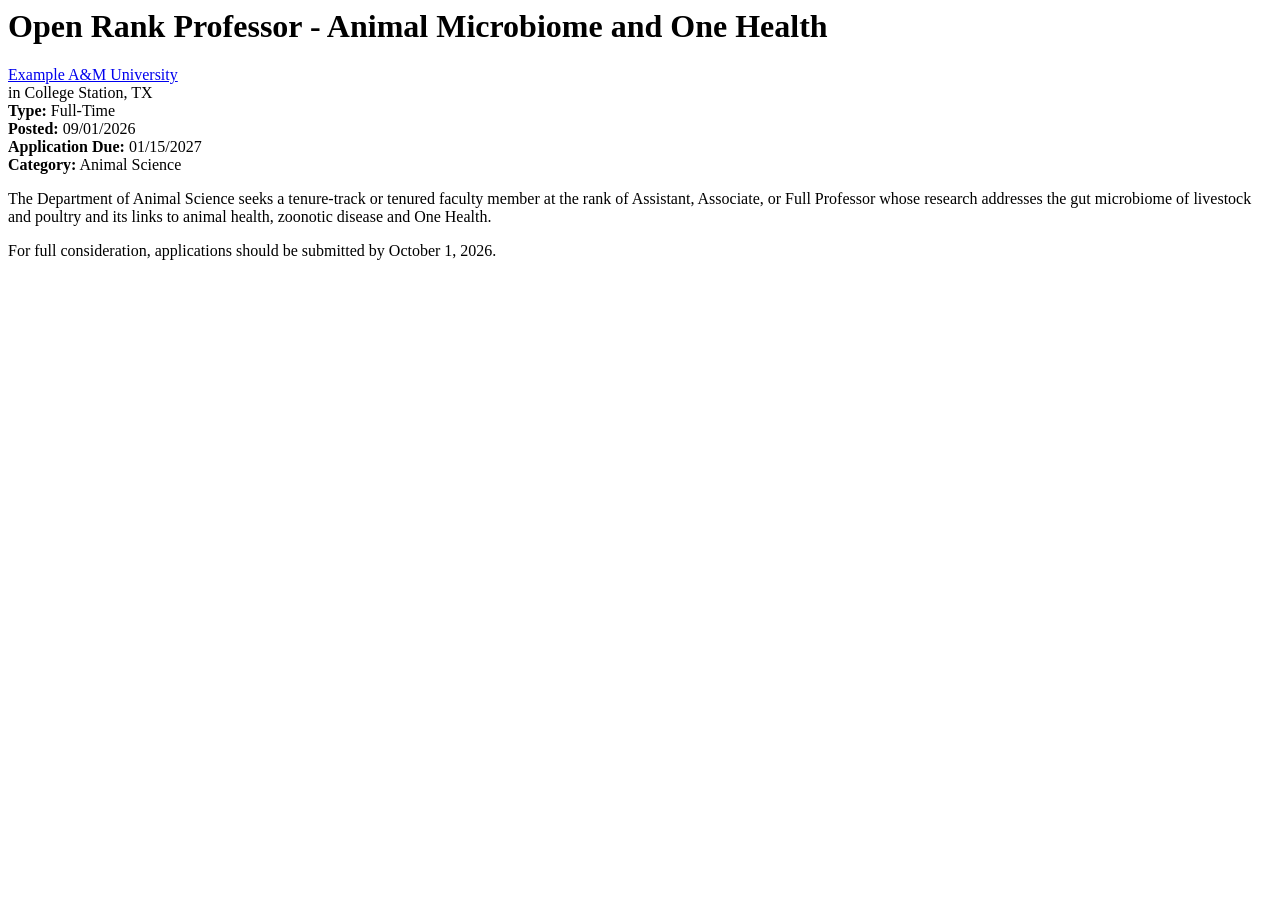
<file: tests/fixtures/hej_job_2001.html>
<html><body><div id="jobtitle-header"><h1>Open Rank Professor - Animal Microbiome and One Health</h1></div>
<div id="jobLocation"><div class="job-inst"><a href="https://example.edu">Example A&amp;M University</a></div><div class="job-loc"><span class="at">in</span> College Station, TX</div></div>
<div id="jobAttrib"><div class="job-info"><strong>Type:</strong> Full-Time <br><strong>Posted:</strong> 09/01/2026 <br><strong>Application Due:</strong> 01/15/2027 <br><strong>Category:</strong> <a class="job-cat">Animal Science</a><br></div></div>
<div id="jobDesc"><p>The Department of Animal Science seeks a tenure-track or tenured faculty member at the rank of Assistant, Associate, or Full Professor whose research addresses the gut microbiome of livestock and poultry and its links to animal health, zoonotic disease and One Health.</p><p>For full consideration, applications should be submitted by October 1, 2026.</p></div>
</body></html>
</file>
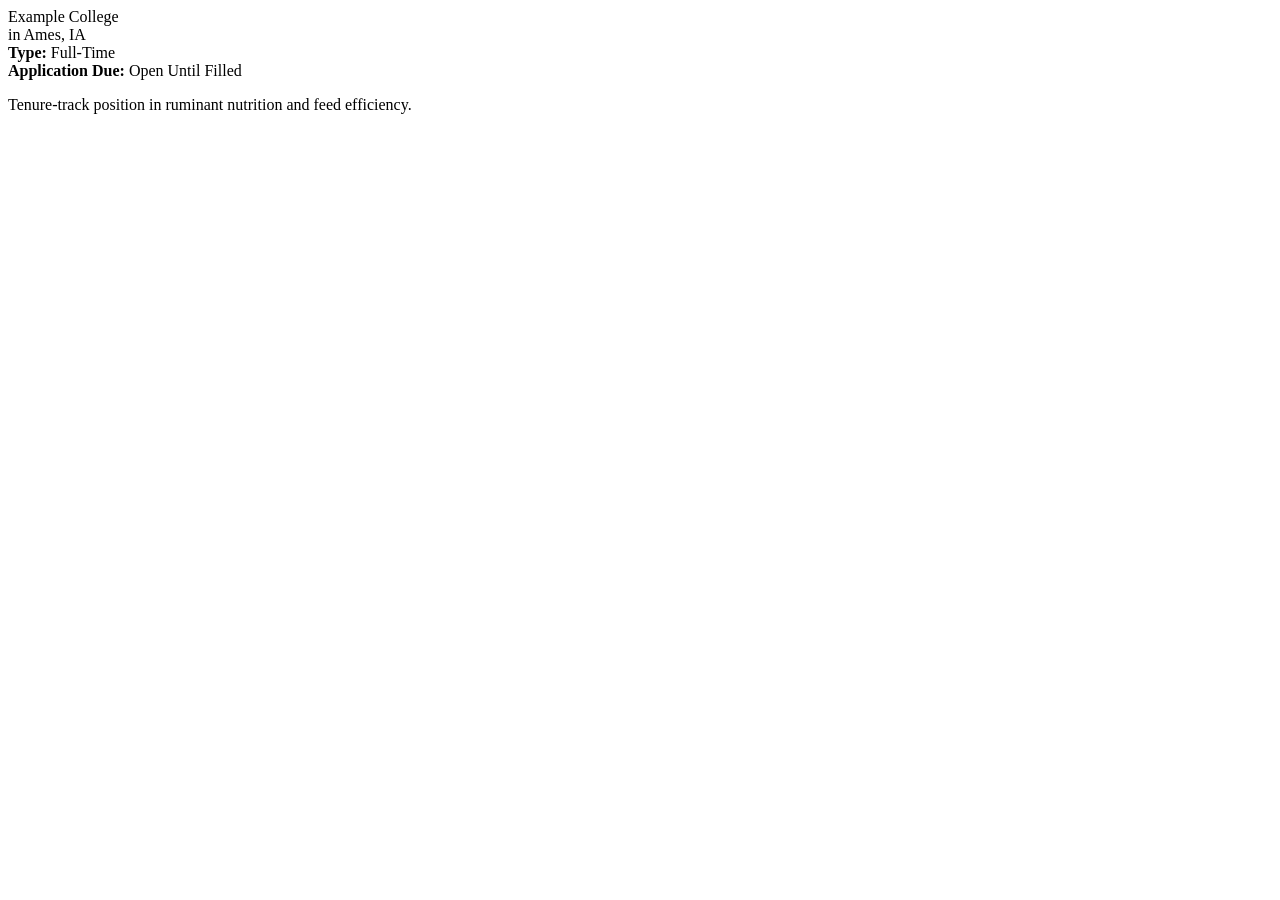
<file: tests/fixtures/hej_job_2002.html>
<html><body><div id="jobLocation"><div class="job-inst"><a>Example College</a></div><div class="job-loc">in Ames, IA</div></div>
<div id="jobAttrib"><div class="job-info"><strong>Type:</strong> Full-Time <br><strong>Application Due:</strong> Open Until Filled <br></div></div>
<div id="jobDesc"><p>Tenure-track position in ruminant nutrition and feed efficiency.</p></div></body></html>
</file>
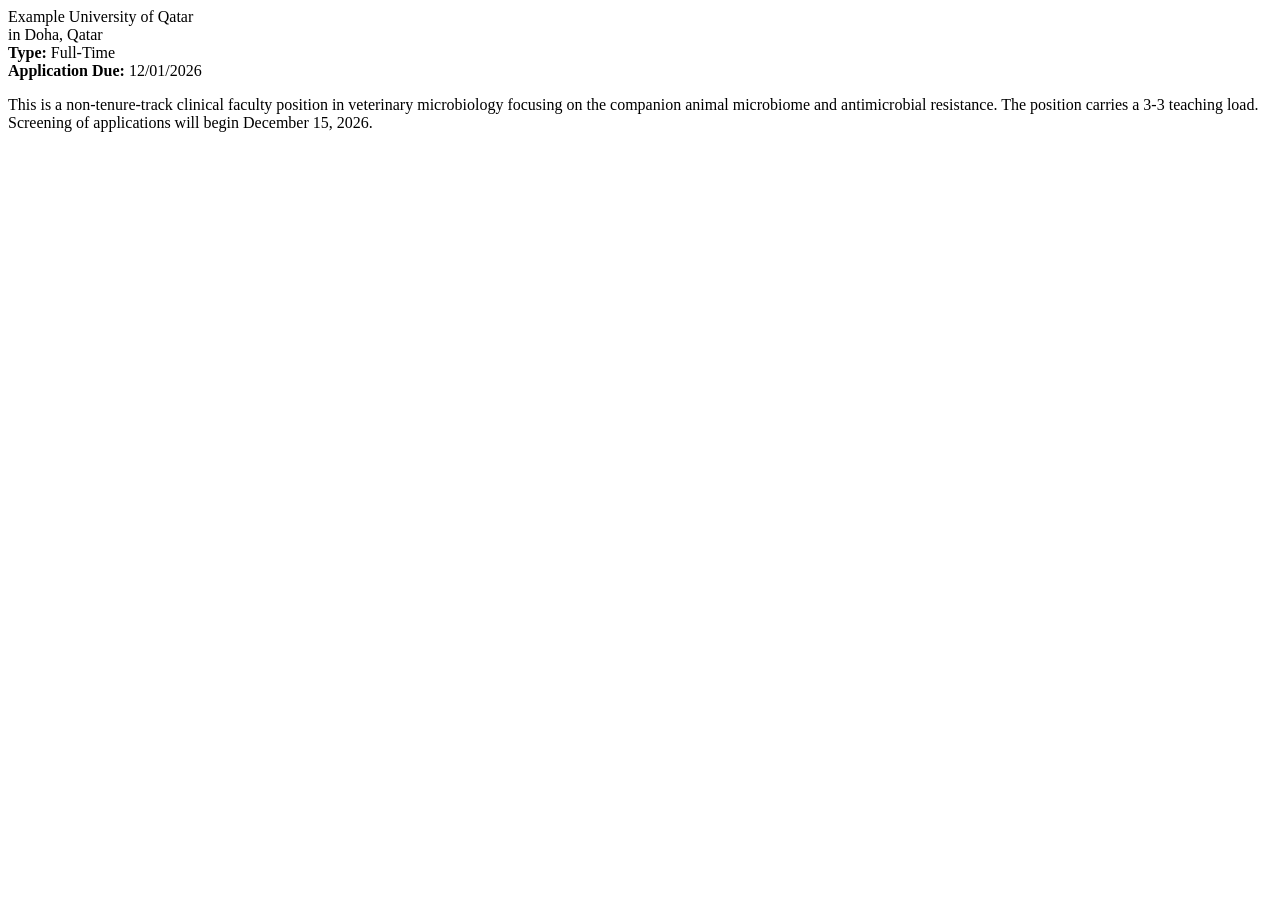
<file: tests/fixtures/hej_job_2004.html>
<html><body><div id="jobLocation"><div class="job-inst"><a>Example University of Qatar</a></div><div class="job-loc">in Doha, Qatar</div></div>
<div id="jobAttrib"><div class="job-info"><strong>Type:</strong> Full-Time <br><strong>Application Due:</strong> 12/01/2026 <br></div></div>
<div id="jobDesc"><p>This is a non-tenure-track clinical faculty position in veterinary microbiology focusing on the companion animal microbiome and antimicrobial resistance. The position carries a 3-3 teaching load. Screening of applications will begin December 15, 2026.</p></div></body></html>
</file>
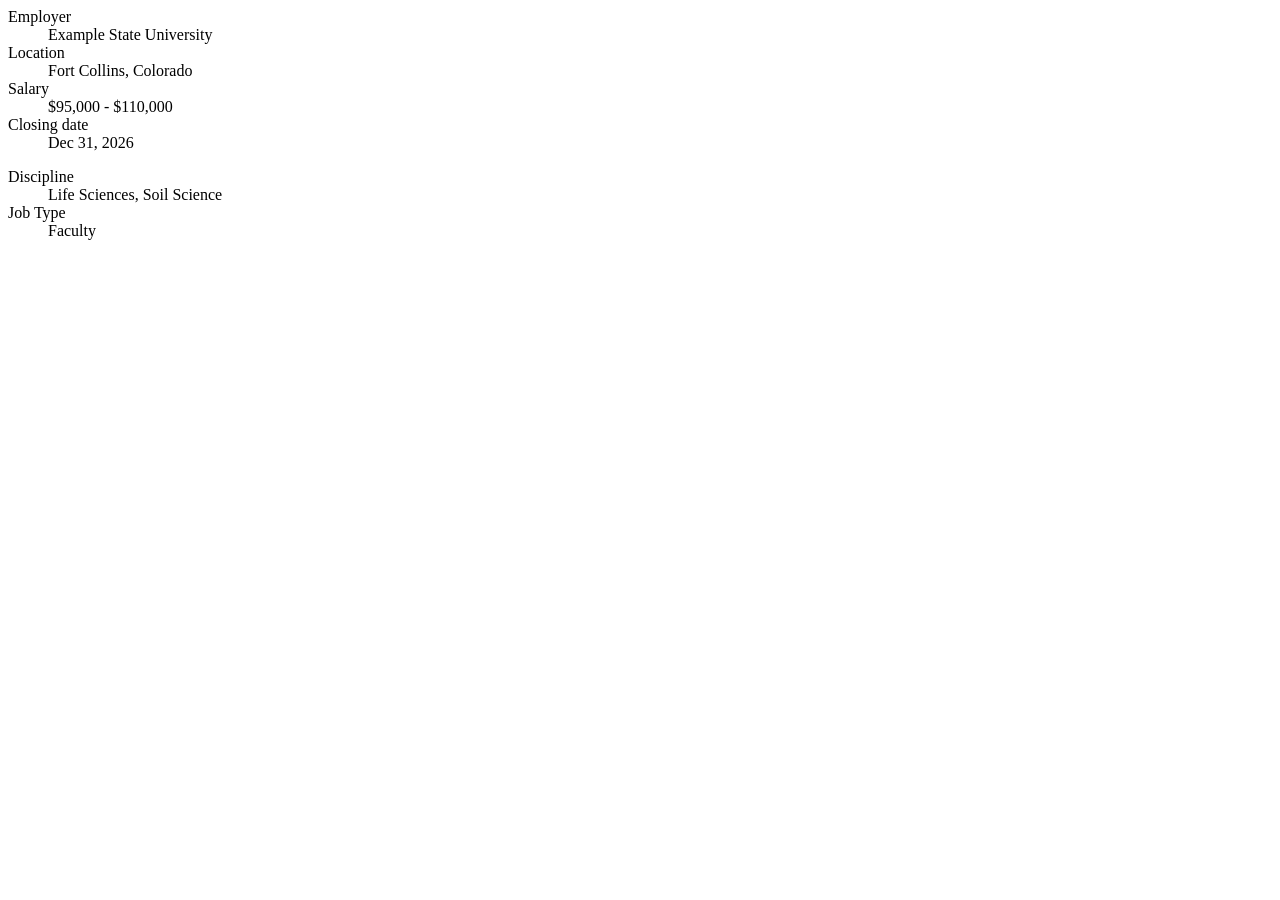
<file: tests/fixtures/madgex_job_1001.html>
<html><head><script type="application/ld+json">
{ "@context": "https://schema.org/", "@type": "JobPosting",
  "title": "Assistant Professor of Soil Microbial Ecology",
  "description": "<p>The Department of Soil and Crop Sciences at Example State University invites applications for a nine-month, tenure-track Assistant Professor position in soil microbiome science.</p><p>We seek a scientist who studies rhizosphere microbial communities, nutrient cycling and plant-microbe interactions in agricultural systems using metagenomics.</p><p>The appointment is 60% research and 40% teaching.</p><p>Review of applications will begin November 1, 2026 and continue until the position is filled.</p>",
  "datePosted": "2026-10-01T13:00:00.000Z", "validThrough": "2026-12-31T23:59:00.000Z",
  "hiringOrganization": {"name": "Example State University", "@type": "Organization"},
  "jobLocation": [{"@type": "Place", "address": {"@type": "PostalAddress", "addressLocality": "Fort Collins", "addressRegion": "Colorado", "addressCountry": "US"}}],
  "employmentType": "[\"FULL_TIME\"]" }
</script></head><body>
<dl class="mds-list"><dt>Employer</dt><dd>Example State University</dd><dt>Location</dt><dd>Fort Collins, Colorado</dd><dt>Salary</dt><dd>$95,000 - $110,000</dd><dt>Closing date</dt><dd>Dec 31, 2026</dd></dl>
<dl class="mds-list"><dt>Discipline</dt><dd>Life Sciences, Soil Science</dd><dt>Job Type</dt><dd>Faculty</dd></dl>
</body></html>
</file>
